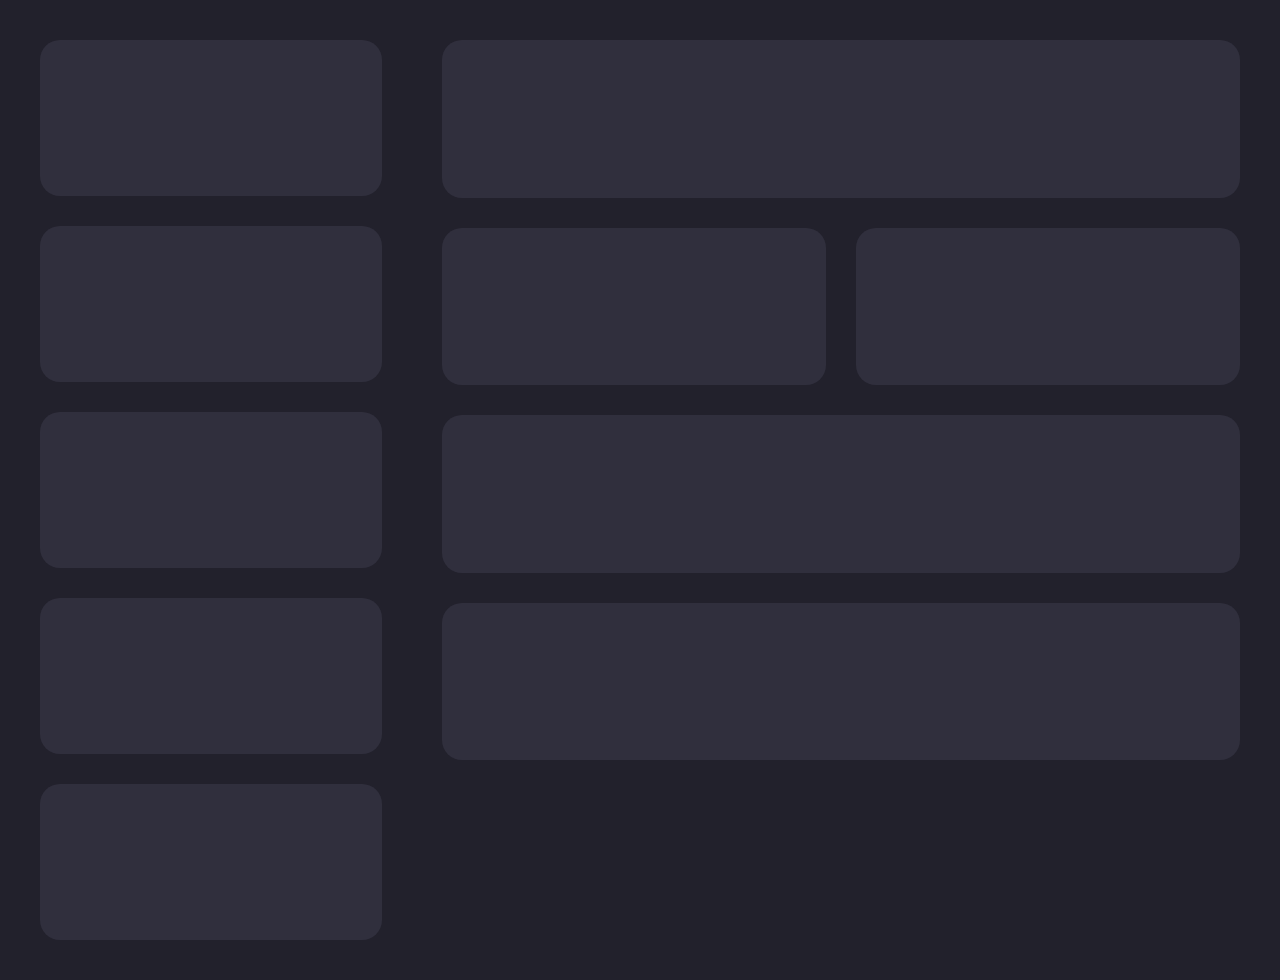
<file: Portifolio/index.html>
<!DOCTYPE html>
<html lang="en">
<head>
  <link rel="preconnect" href="https://fonts.googleapis.com">
  <link rel="preconnect" href="https://fonts.gstatic.com" crossorigin>

  <meta charset="UTF-8">
  <meta http-equiv="X-UA-Compatible" content="IE=edge">
  <meta name="viewport" content="width=device-width, initial-scale=1.0">
  <link href="https://fonts.googleapis.com/css2?family=Merriweather+Sans&family=Ubuntu:wght@300&display=swap" rel="stylesheet">

  <link rel="stylesheet" href="styles.css">
  <title>Portifolio</title>
</head>

<body>
  <aside>
    <div></div>
    <div></div>
    <div></div>
    <div></div>
    <div></div>
  </aside>

  <main>
    <div></div>
    <div id="repos">
      <div></div>
      <div></div>
    </div>
    <div></div>
    <div></div>
  </main>
</body>
</html>
</file>
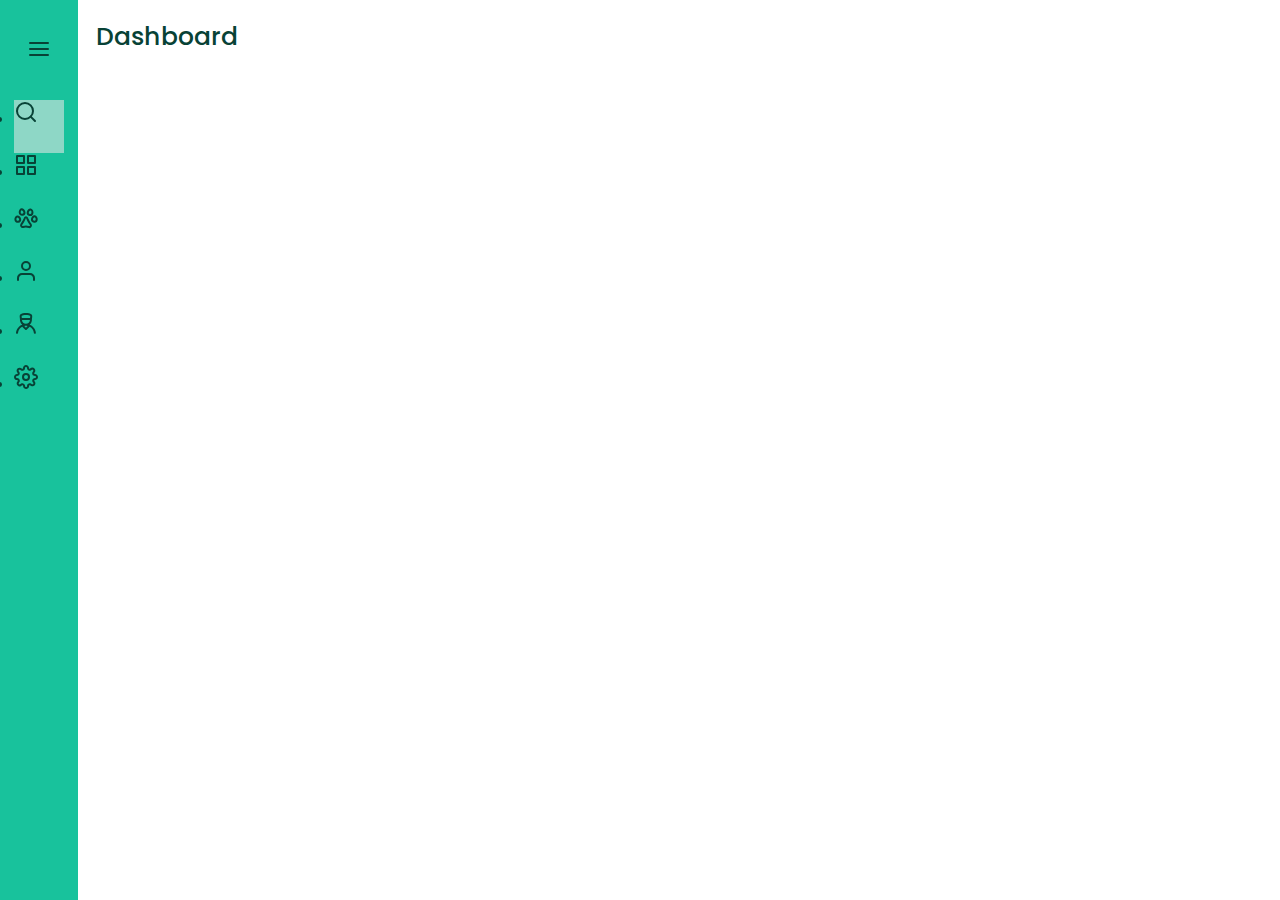
<file: Sidebar/index.html>
<!DOCTYPE html>
<html lang="en">
<head>
  <link rel="preconnect" href="https://fonts.googleapis.com">
  <link rel="preconnect" href="https://fonts.gstatic.com" crossorigin>

  <meta charset="UTF-8">
  <meta http-equiv="X-UA-Compatible" content="IE=edge">
  <meta name="viewport" content="width=device-width, initial-scale=1.0">
  <link href="https://fonts.googleapis.com/css2?family=Poppins:wght@400;500&family=Ubuntu:wght@300&display=swap" rel="stylesheet">

  <link rel="stylesheet" href="styles/style.css">
  <title>Sidebar</title>
</head>
<body>
  <nav >
    <div id="logo-menu">
      <img id="logo" src="assets/logo.svg" alt="">
      <img onclick="toggleMenu()"  id="menu-toggle" src="assets/menu.svg" alt="">
    </div>

    <ul>  
      <li class="selected">
        <img class="" src="assets/search.svg" alt="">
        <p>Search</p> 
      </li>
  
      <li>
        <img src="assets/grid.svg" alt="">
        <p>Dashboard</p> 
      </li>
  
      <li>
        <img src="assets/pet.svg" alt="">
        <p>Pets</p>  
      </li>
  
      <li>
        <img src="assets/user.svg" alt="">
        <p>Clients</p>  
      </li>
  
      <li>
        <img src="assets/vet.svg" alt="">
        <p>Vets</p> 
      </li>
  
      <li>
        <img src="assets/settings.svg" alt="">
        <p>Settings</p>  
      </li>
    </ul>
    
  </nav>
  <main>Dashboard</main>

  <script src="script.js">
  </script>
</body>
</html>
</file>
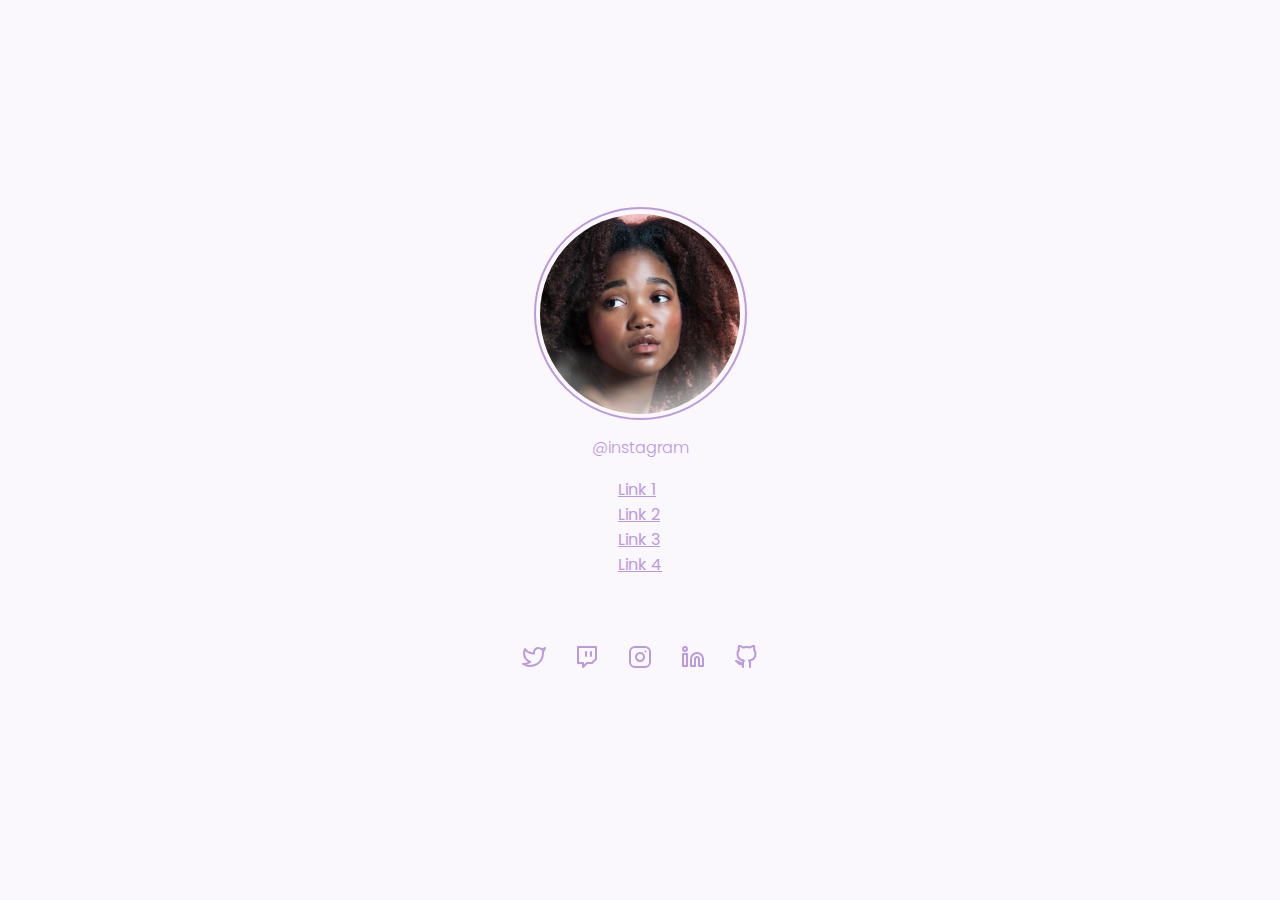
<file: Social Tree/index.html>
<!DOCTYPE html>
<html lang="en">
<head>
  <link rel="preconnect" href="https://fonts.googleapis.com">
  <link rel="preconnect" href="https://fonts.gstatic.com" crossorigin>
  <meta charset="UTF-8">
  <meta http-equiv="X-UA-Compatible" content="IE=edge">
  <meta name="viewport" content="width=device-width, initial-scale=1.0">
  <title>Document</title>
  <link rel="stylesheet" href="styles.css">
  
  <link href="https://fonts.googleapis.com/css2?family=Poppins:wght@300;600&family=Ubuntu:wght@300&display=swap" rel="stylesheet">
  
</head>
<body>
  <div>
    <div class="border">
      <img class="pfp" src="assets/pfp.png" alt="profile pic">
    </div> 
    <p>@instagram</p>
    
    <ul>
      <li>
        <a href="#">Link 1</a>
      </li>
      <li>
        <a href="#">Link 2</a>
      </li>
      <li>
        <a href="#">Link 3</a>
      </li>
      <li>
        <a href="#">Link 4</a>
      </li>
    </ul>

    <section>
      <img src="assets/twitter.svg" alt="">
      <img src="assets/twitch.svg" alt="">
      <img src="assets/instagram.svg" alt="">
      <img src="assets/linkedin.svg" alt="">
      <img src="assets/github.svg" alt="">
    </section>
</div>
  
</body>
</html>
</file>
<file: Portifolio/styles.css>
:root {
  --body-bg-color: #22212C;
  --text-color: #837E9F;
  --bg-cards: #302F3D;
  --bg-techs: #CB92B1;
}

* {
  margin: 0;
  box-sizing: border-box;
}

body {
  font-family: 'Merriweather Sans', sans serif;
  padding: 40px;
  background-color: var(--body-bg-color);
  color: var(--text-color);
  display: flex;
  gap: 60px;
}

div {
  background-color: var(--bg-cards);
  border-radius: 20px;
  flex: 1;
  justify-content: center;
  align-items: center;
}

div + div {
    margin-top: 30px;
}

aside {
  flex: 30%;
  height: 100vh;
  display: flex;
  flex-direction: column;
}

main {
  flex: 70%;
  height: 80vh;
  display: flex;
  flex-direction: column;
}

#repos{
  background-color: transparent;
  display: flex;
  gap: 30px;
}

#repos div {
  height: 100%;
  margin: auto;
}
</file>
<file: Sidebar/styles/style.css>
:root {
  --body-bg-color: #dce4e3;
  --green: #18c29c;
  --light-green: #8ed7c6;
  --light-grey: #dce4e3;
  --text-color: #084236;
}

* {
  margin: 0;
  padding: 0;
  box-sizing: border-box;
}

html {
  font-size: 62.5%;
}

body {
  font-size: 1.5rem;
  font-family: "Poppins", sans-serif;
  font-weight: 400;
  color: var(--text-color);
  display: flex;
}
body main {
  padding: 1.8rem;
  font-size: 2.5rem;
  font-weight: 500;
}
body p {
  opacity: 0;
  width: 0;
  transition: opacity 0.2s, width 0.2s;
}
body nav {
  height: 100vh;
  width: 7.8rem;
  padding: 2.4rem 1.4rem 0;
  gap: 2.6rem;
  transition-property: width;
  transition-duration: 0.5s;
  background-color: var(--green);
  display: flex;
  flex-direction: column;
}
body nav #logo-menu {
  height: 5rem;
  width: auto;
  display: flex;
  justify-content: center;
}
body nav #logo-menu #logo {
  display: none;
  margin-left: 1.5rem;
}
body nav #logo-menu #toggle {
  cursor: pointer;
}
body nav .selected {
  background-color: var(--light-green);
}
body nav menu {
  gap: 0.7rem;
}
body nav menu li {
  height: 5rem;
  width: auto;
  padding: 1.3rem;
  border-radius: 1.2rem;
  display: flex;
  gap: 1.3rem;
}
body nav .footer {
  background-color: var(--light-green);
  height: 6rem;
  margin: auto -1.4rem 0;
  padding: 0 1.4rem;
  display: flex;
  align-items: center;
  justify-content: center;
}
body nav .footer #pfp {
  margin-right: 0.9rem;
  width: 0;
  height: 0;
  transition: width 0.5s, height 0.5s;
  -o-object-fit: cover;
     object-fit: cover;
  border-radius: 1.2rem;
}
body nav .footer #text :last-child {
  font-size: 1.2rem;
}
body nav .footer #log-out {
  margin-right: 1rem;
}

.expand {
  width: 25rem;
  transition: width 0.5s;
}
.expand #logo-menu {
  justify-content: space-between;
}
.expand #logo-menu #logo {
  display: inline;
}
.expand p {
  opacity: 1;
  width: auto;
  transition: opacity 0.4s, width 0.4s;
  transition-delay: 0.2s;
}
.expand .footer #pfp {
  width: 4.5rem;
  height: 4.5rem;
  transition: width 0.25s, height 0.25s;
}
.expand .footer #log-out {
  margin-left: auto;
}/*# sourceMappingURL=style.css.map */
</file>
<file: Social Tree/styles.css>
:root {
  --body-bg-color: #FAF7FD;
  --purple: #BB99DD;
}

* {
  background-color: var(--body-bg-color);
  box-sizing: border-box;
  padding: 0;
  margin: 0;
  
  font-family: 'Poppins', sans-serif;
  color: var(--purple);
  font-size: 16px;
}

div {
  display: flex;
  flex-direction: column;
  align-items: center;
  justify-content: center;

  margin: 0 auto;
  width: 326px;
  margin-top: 207px;
  margin-bottom: 202px;
}

.border {
  width: 213px;
  height: 213px;
  border: 2px solid var(--purple);
  border-radius: 50%;
  margin: 0;
}

.pfp {
  width: 200px;
  height: 200px;
  border-radius: 50%;
}

p {
  margin-top: 15px;
  margin-bottom: 17px;
  font-weight: 300;
}

ul {
  list-style-type: none;
}

.link-button {
  text-decoration: none;
  text-transform: uppercase;
  font-weight: 600;

  width: 326px;
  height: 49px;
  border: 2px solid var(--purple);
  border-radius: 4px;
  
  display: flex;
  align-items: center;
  justify-content: center;

  margin-top: 16px;
}

section {
  margin-top: 68px;
  width: 236px;
  height: 24px;

  display: flex;
  align-items: center;
  justify-content: space-between;
}
</file>
